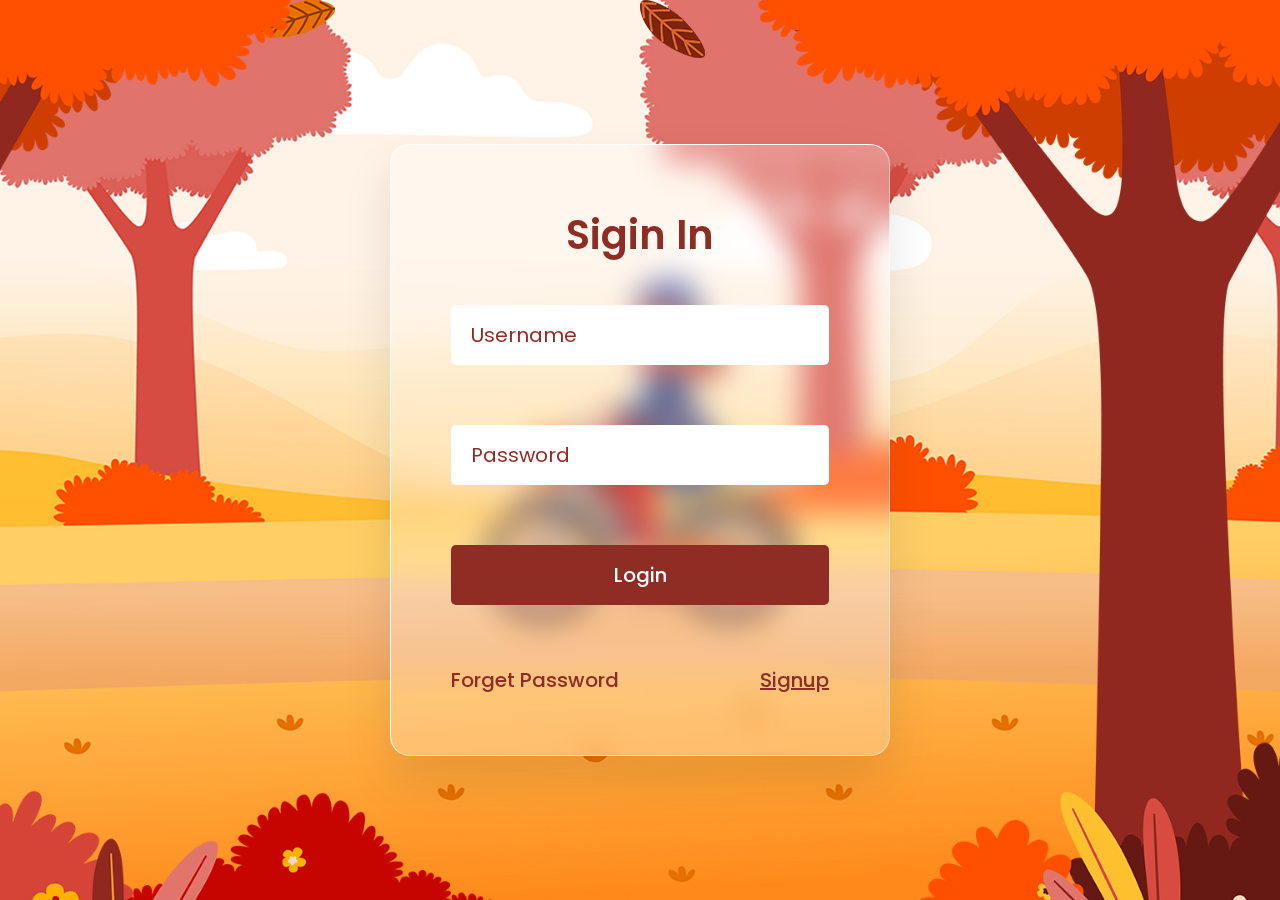
<file: index.html>
<!DOCTYPE html>
<html lang="pt-BR">
<head>
    <meta charset="UTF-8">
    <title>Login Animado</title>
    <link rel="stylesheet" href="style.css">
</head>
<body>
    <section>
        <div class="leaves">
            <div class="set">
                <div><img src="./img/leaf_01.png"></div>
                <div><img src="./img/leaf_02.png"></div>
                <div><img src="./img/leaf_03.png"></div>
                <div><img src="./img/leaf_04.png"></div>
                <div><img src="./img/leaf_01.png"></div>
                <div><img src="./img/leaf_02.png"></div>
                <div><img src="./img/leaf_03.png"></div>
                <div><img src="./img/leaf_04.png"></div>
            </div>
        </div>
        <img src="./img/bg.jpg" class="bg">
        <img src="./img/girl.png" class="girl">
        <img src="./img/trees.png" class="trees">
        <div class="login">
            <h2>Sigin In</h2>
            <div class="inputBox">
                <input type="text" placeholder="Username">
            </div>
            <div class="inputBox">
                <input type="password" placeholder="Password">
            </div>
            <div class="inputBox">
                <input type="submit" value="Login" id="btn">
            </div>
            <div class="group">
                <a href="#">Forget Password</a>
                <a href="#">Signup</a>
            </div>
        </div>
        
    </section>
</body>
</html>
</file>
<file: style.css>
@import url('https://fonts.googleapis.com/css?family=Poppins:200,300,400,500,600,700,800,900&display=swap');
*
{
    margin: 0;
    padding: 0;
    box-sizing: border-box;
    font-family: 'Poppins', sans-serif;
}
section {
    position: relative;
    display: flex;
    justify-content: center;
    align-items: center;
    width: 100%;
    height: 100vh;
    overflow: hidden;
}
section .bg {
    position: absolute;
    top: 0;
    left: 0;
    width: 100%;
    height: 100%;
    object-fit: cover;
    pointer-events: none;
}
section .trees {
    position: absolute;
    top: 0;
    left: 0;
    width: 100%;
    height: 100%;
    object-fit: cover;
    z-index: 100;
    pointer-events: none;
}
section .girl {
    position: absolute;
    scale: 0.65;
    pointer-events: none;
    animation: animationGirl 10s linear infinite;
}
@keyframes animationGirl {
    0%{
        transform: translateX(calc(100% + 100vw));
    }   
    50%{
        transform: translateX(calc(-100% - 100vw));
    } 
    50.01%{
        transform: translateX(calc(-100% - 100vw))
        rotateY(180deg)
    } 
    100%{
        transform: translateX(calc(-100% + 100vw))
        rotateY(180deg)
    } 
}
.login{
    position: relative;
    padding: 60px;
    background: rgba(255, 255, 255, 0.25);
    backdrop-filter: blur(15px);
    border: 1px solid #fff;
    border-bottom: 1px solid rgba(255, 255, 255, 0.50);
    border-right: 1px solid rgba(255, 255, 255, 0.50);
    border-radius: 20px;
    width: 500px;
    display: flex;
    flex-direction: column;
    gap: 30px;
    box-shadow: 0 25px 50px  rgba(0,0,0,0.1);
}
.login h2 {
    position: relative;
    width: 100%;
    text-align: center;
    font-size: 2.5em;
    font-weight: 600;
    color: #8f2c24;
    margin-bottom: 10px;
}
.login .inputBox {
    position: relative;    
}
.login .inputBox input {
    position: relative;
    width: 100%;
    padding: 15px 20px;
    outline: none;
    font-size: 1.25em;    
    color: #8f2c24;
    border-radius: 5px;
    background: #fff;
    border: none;
    margin-bottom: 30px;
}
.login .inputBox ::placeholder {
    color: #8f2c24;
}
.login .inputBox #btn {
    position: relative;
    border: none;
    outline: none;
    background: #8f2c24;
    color: #fff;
    cursor: pointer;
    font-size: 1.25em;
    font-weight: 500;
    transition: 0.5s;
}
.login .inputBox #btn:hover {
    background: #d64c42;
}
.login .group {
    display: flex;
    justify-content: space-between;
}
.login .group a {
    font-size: 1.25em;
    color: #8f2c24;
    font-weight: 500;
    text-decoration: none;
}
.login .group a:nth-child(2) {
    text-decoration: underline;
}
.leaves {
    position: absolute;
    width: 100%;
    height: 100vh;
    overflow: hidden;
    display: flex;
    justify-content: center;
    align-items: center;
    z-index: 1;
    pointer-events: none;
}
.leaves .set {
    position: absolute;
    width: 100%;
    height: 100%;
    top: 0;
    left: 0;
    pointer-events: none;
}
.leaves .set div {
    position: absolute;
    display: block;

}
.leaves .set div:nth-child(1) {
    left: 20%;
    animation: animate 20s linear infinite;
}
.leaves .set div:nth-child(2) {
    left: 50%;
    animation: animate 14s linear infinite;
}
.leaves .set div:nth-child(3) {
    left: 70%;
    animation: animate 12s linear infinite;
}
.leaves .set div:nth-child(4) {
    left: 5%;
    animation: animate 15s linear infinite;
}
.leaves .set div:nth-child(5) {
    left: 85%;
    animation: animate 18s linear infinite;
}
.leaves .set div:nth-child(6) {
    left: 90%;
    animation: animate 12s linear infinite;
}
.leaves .set div:nth-child(7) {
    left: 15%;
    animation: animate 14s linear infinite;
}
.leaves .set div:nth-child(8) {
    left: 60%;
    animation: animate 15s linear infinite;
}
@keyframes animate {
    0%{
        opacity: 0;
        top: -10%;
        transform: translateX(20px) rotate(0deg);
    }
    10%{
        opacity: 1;
    }
    20%{
        transform: translateX(-20px) rotate(45deg);
    }
    40%{
        transform: translateX(-20px) rotate(90deg);
    }
    60%{
        transform: translateX(20px) rotate(180deg);
    }
    80%{
        transform: translateX(-20px) rotate(45deg);
    }
    100%{
        top: 110%;
        transform: translateX(20px) rotate(225deg);
    }
}
</file>
